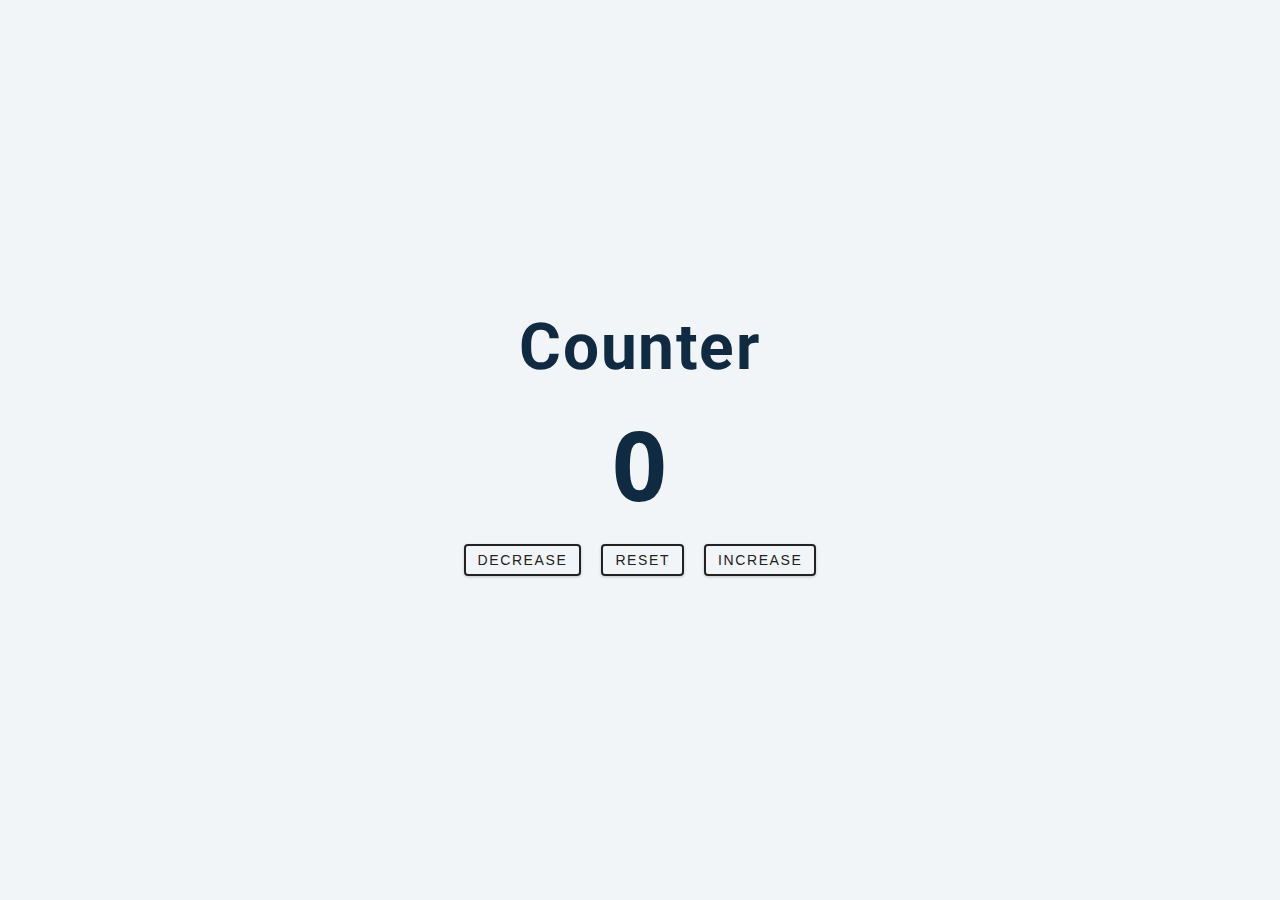
<file: index2.html>
<!DOCTYPE html>
<html lang="en">
  <head>
    <meta charset="UTF-8" />
    <meta name="viewport" content="width=device-width, initial-scale=1.0" />
    <title>Counter</title>

    <!-- styles -->
    <link rel="stylesheet" href="style2.css" />
  </head>
  <body>
    <main>
      <div class="container">
        <h1>counter</h1>
        <span id="value">0</span>
        <div class="button-container">
          <button class="btn decrease">decrease</button>
          <button class="btn reset">reset</button>
          <button class="btn increase">increase</button>
        </div>
      </div>
    </main>
    <!-- javascript -->
    <script src="index2.js"></script>
  </body>
</html>
</file>
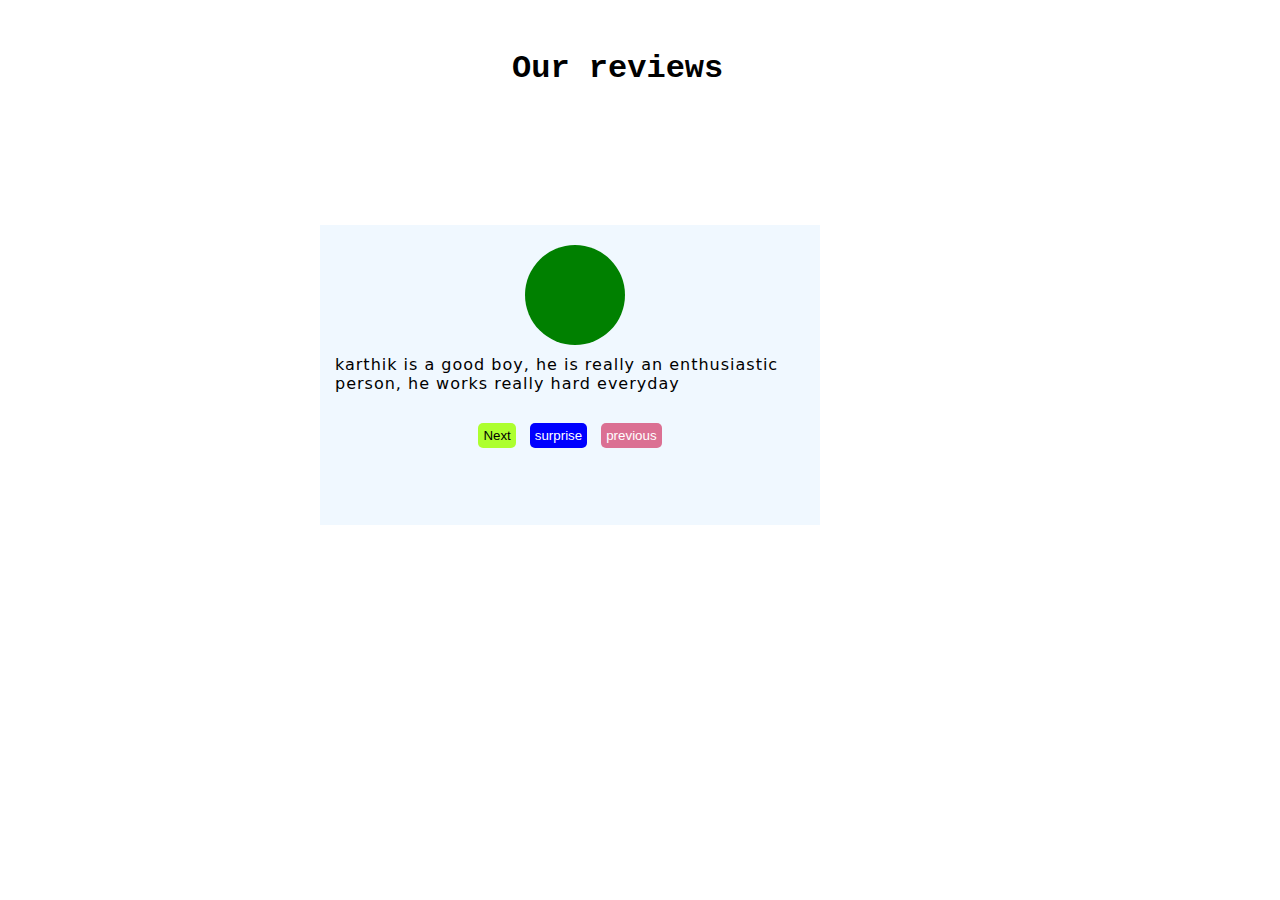
<file: index3.html>
<!DOCTYPE html>
<html lang="en">
<head>
    <meta charset="UTF-8">
    <meta http-equiv="X-UA-Compatible" content="IE=edge">
    <meta name="viewport" content="width=device-width, initial-scale=1.0">
    <link rel="stylesheet" href="style3.css">
    <title>Document</title>
</head>
<body>
    <main>
        <section class="container">
            <h1 class="heading">Our reviews</h1>
            <article class="reviews">
                <div class="color-container">
                    <div class="color" id="color"></div>
                </div>
                <div class="textcontainer">
                    <p class="para">Lorem ipsum dolor sit, amet consectetur adipisicing elit. Vitae neque aliquid veniam quae debitis voluptatibus deleniti deserunt. Cum ea ullam, facere esse exercitationem tempora aliquam neque magni reprehenderit perferendis animi!</p>
                </div>
                <div class="buttons">
                    <button id="next">Next</button>
                    <button id="surprise">surprise</button>
                    <button id="previous">previous</button>
                </div>
            </article>
        </section>
    </main>

<script src="script3.js"></script>
</body>
</html>
</file>
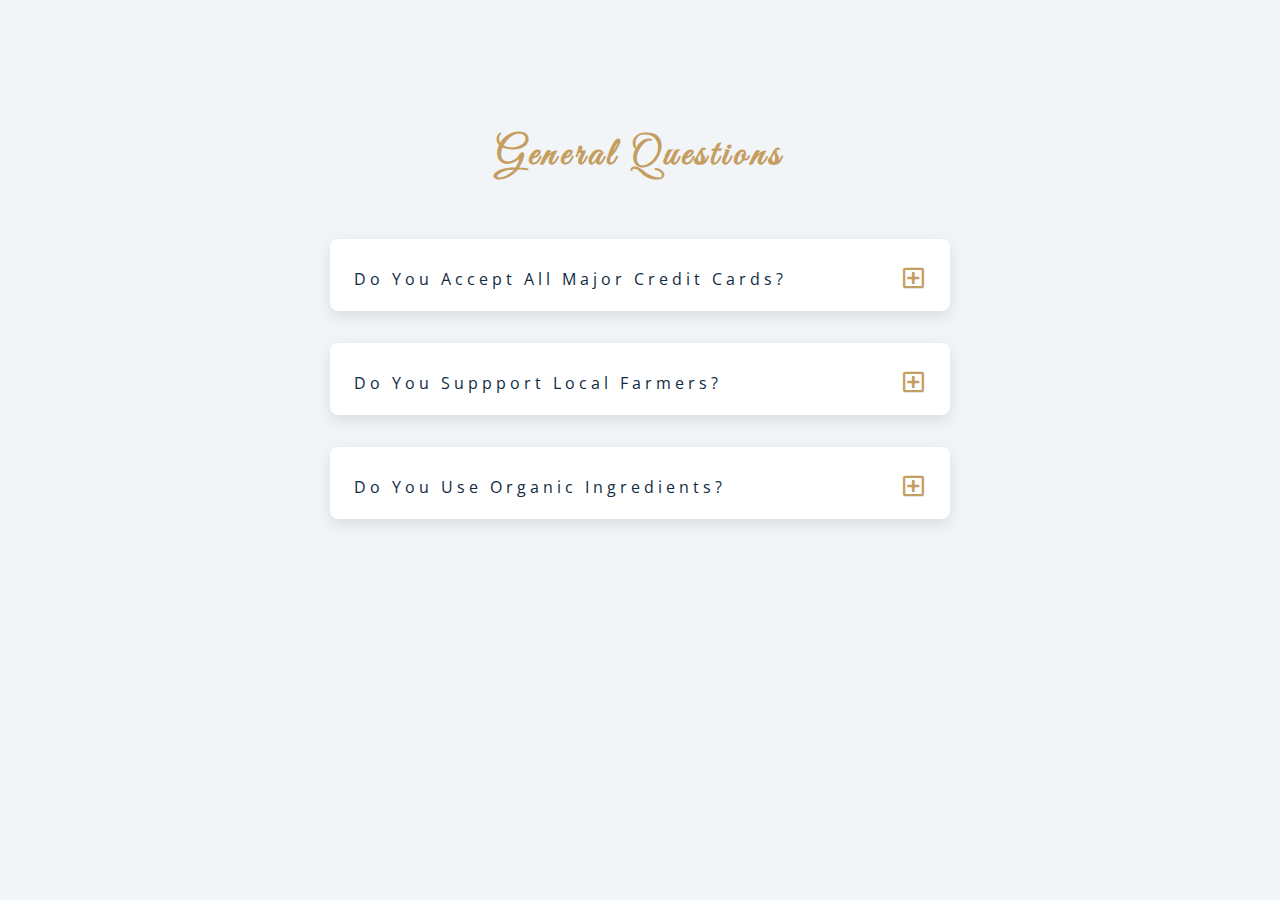
<file: index7.html>
<!DOCTYPE html>
<html lang="en">
  <head>
    <meta charset="UTF-8" />
    <meta name="viewport" content="width=device-width, initial-scale=1.0" />
    <title>Q & A</title>
    <!-- font-awesome -->
    <link rel="stylesheet" href="https://cdnjs.cloudflare.com/ajax/libs/font-awesome/5.14.0/css/all.min.css" />
    <!-- extra fonts -->
    <link
      href="https://fonts.googleapis.com/css?family=Great+Vibes&display=swap"
      rel="stylesheet"
    />
    <!-- styles -->
    <link rel="stylesheet" href="style7.css" />
  </head>
  <body>
      <section class="questions">
        <!-- title -->
        <div class="title">
          <h2>general questions</h2>
        </div>
        <!-- questions -->
        <div class="section-center">
          <!-- single question -->
          <article class="question">
            <!-- question title -->
            <div class="question-title">
              <p>do you accept all major credit cards?</p>
              <button type="button" class="question-btn">
                <span class="plus-icon">
                  <i class="far fa-plus-square"></i>
                </span>
                <span class="minus-icon">
                  <i class="far fa-minus-square"></i>
                </span>
              </button>
            </div>
            <!-- question text -->
            <div class="question-text">
              <p>
                Lorem ipsum dolor sit amet, consectetur adipisicing elit. Est
                dolore illo dolores quia nemo doloribus quaerat, magni numquam
                repellat reprehenderit.
              </p>
            </div>
          </article>
          <!-- end of single question -->
          <!-- single question -->
          <article class="question">
            <!-- question title -->
            <div class="question-title">
              <p>do you suppport local farmers?</p>
              <button type="button" class="question-btn">
                <span class="plus-icon">
                  <i class="far fa-plus-square"></i>
                </span>
                <span class="minus-icon">
                  <i class="far fa-minus-square"></i>
                </span>
              </button>
            </div>
            <!-- question text -->
            <div class="question-text">
              <p>
                Lorem ipsum dolor sit amet, consectetur adipisicing elit. Est
                dolore illo dolores quia nemo doloribus quaerat, magni numquam
                repellat reprehenderit.
              </p>
            </div>
          </article>
          <!-- end of single question -->
          <!-- single question -->
          <article class="question">
            <!-- question title -->
            <div class="question-title">
              <p>do you use organic ingredients?</p>
              <!-- button -->
              <button type="button" class="question-btn">
                <span class="plus-icon">
                  <i class="far fa-plus-square"></i>
                </span>
                <span class="minus-icon">
                  <i class="far fa-minus-square"></i>
                </span>
              </button>
            </div>
            <!-- question text -->
            <div class="question-text">
              <p>
                Lorem ipsum dolor sit amet, consectetur adipisicing elit. Est
                dolore illo dolores quia nemo doloribus quaerat, magni numquam
                repellat reprehenderit.
              </p>
            </div>
          </article>
          <!-- end of single question -->
      </section>
    </main>
    <!-- javascript -->
    <script src="script7.js"></script>
  </body>
</html>
</file>
<file: style2.css>
/*
=============== 
Fonts
===============
*/
@import url("https://fonts.googleapis.com/css?family=Open+Sans|Roboto:400,700&display=swap");

/*
=============== 
Variables
===============
*/

:root {
  /* dark shades of primary color*/
  --clr-primary-1: hsl(205, 86%, 17%);
  --clr-primary-2: hsl(205, 77%, 27%);
  --clr-primary-3: hsl(205, 72%, 37%);
  --clr-primary-4: hsl(205, 63%, 48%);
  /* primary/main color */
  --clr-primary-5: hsl(205, 78%, 60%);
  /* lighter shades of primary color */
  --clr-primary-6: hsl(205, 89%, 70%);
  --clr-primary-7: hsl(205, 90%, 76%);
  --clr-primary-8: hsl(205, 86%, 81%);
  --clr-primary-9: hsl(205, 90%, 88%);
  --clr-primary-10: hsl(205, 100%, 96%);
  /* darkest grey - used for headings */
  --clr-grey-1: hsl(209, 61%, 16%);
  --clr-grey-2: hsl(211, 39%, 23%);
  --clr-grey-3: hsl(209, 34%, 30%);
  --clr-grey-4: hsl(209, 28%, 39%);
  /* grey used for paragraphs */
  --clr-grey-5: hsl(210, 22%, 49%);
  --clr-grey-6: hsl(209, 23%, 60%);
  --clr-grey-7: hsl(211, 27%, 70%);
  --clr-grey-8: hsl(210, 31%, 80%);
  --clr-grey-9: hsl(212, 33%, 89%);
  --clr-grey-10: hsl(210, 36%, 96%);
  --clr-white: #fff;
  --clr-red-dark: hsl(360, 67%, 44%);
  --clr-red-light: hsl(360, 71%, 66%);
  --clr-green-dark: hsl(125, 67%, 44%);
  --clr-green-light: hsl(125, 71%, 66%);
  --clr-black: #222;
  --ff-primary: "Roboto", sans-serif;
  --ff-secondary: "Open Sans", sans-serif;
  --transition: all 0.3s linear;
  --spacing: 0.1rem;
  --radius: 0.25rem;
  --light-shadow: 0 5px 15px rgba(0, 0, 0, 0.1);
  --dark-shadow: 0 5px 15px rgba(0, 0, 0, 0.2);
  --max-width: 1170px;
  --fixed-width: 620px;
}
/*
=============== 
Global Styles
===============
*/

*,
::after,
::before {
  margin: 0;
  padding: 0;
  box-sizing: border-box;
}
body {
  font-family: var(--ff-secondary);
  background: var(--clr-grey-10);
  color: var(--clr-grey-1);
  line-height: 1.5;
  font-size: 0.875rem;
}
ul {
  list-style-type: none;
}
a {
  text-decoration: none;
}
h1,
h2,
h3,
h4 {
  letter-spacing: var(--spacing);
  text-transform: capitalize;
  line-height: 1.25;
  margin-bottom: 0.75rem;
  font-family: var(--ff-primary);
}
h1 {
  font-size: 3rem;
}
h2 {
  font-size: 2rem;
}
h3 {
  font-size: 1.25rem;
}
h4 {
  font-size: 0.875rem;
}
p {
  margin-bottom: 1.25rem;
  color: var(--clr-grey-5);
}
@media screen and (min-width: 800px) {
  h1 {
    font-size: 4rem;
  }
  h2 {
    font-size: 2.5rem;
  }
  h3 {
    font-size: 1.75rem;
  }
  h4 {
    font-size: 1rem;
  }
  body {
    font-size: 1rem;
  }
  h1,
  h2,
  h3,
  h4 {
    line-height: 1;
  }
}
/*  global classes */

/* section */
.section {
  padding: 5rem 0;
}

.section-center {
  width: 90vw;
  margin: 0 auto;
  max-width: 1170px;
}
@media screen and (min-width: 992px) {
  .section-center {
    width: 95vw;
  }
}
main {
  min-height: 100vh;
  display: grid;
  place-items: center;
}

/*
=============== 
Counter
===============
*/

main {
  min-height: 100vh;
  display: grid;
  place-items: center;
}
.container {
  text-align: center;
}
#value {
  font-size: 6rem;
  font-weight: bold;
}
.btn {
  text-transform: uppercase;
  background: transparent;
  color: var(--clr-black);
  padding: 0.375rem 0.75rem;
  letter-spacing: var(--spacing);
  display: inline-block;
  transition: var(--transition);
  font-size: 0.875rem;
  border: 2px solid var(--clr-black);
  cursor: pointer;
  box-shadow: 0 1px 3px rgba(0, 0, 0, 0.2);
  border-radius: var(--radius);
  margin: 0.5rem;
}
.btn:hover {
  color: var(--clr-white);
  background: var(--clr-black);
}
</file>
<file: style3.css>
*{
    margin: 0px;
    padding: 0px;
    box-sizing: border-box;
}
.reviews{
    background-color: aliceblue;
    padding: 20px 5px;
    height: 300px;
    width: 500px;
    position: absolute;
    top: 25%;
    left: 25%;
}
.heading{
    position: absolute;
    left: 40%;
    top: 50px;
    font-family: 'Courier New', Courier, monospace;
    transition-property: text-decoration;
    transition-delay: .3s;
    transition-duration: 1s;
    transition-timing-function: ease-in-out;
}
.heading:hover{
    background-image: linear-gradient(violet, pink);
}
.para{
    letter-spacing: 1px;
    margin: 10px;
    font-family: system-ui, -apple-system, BlinkMacSystemFont, 'Segoe UI', Roboto, Oxygen, Ubuntu, Cantarell, 'Open Sans', 'Helvetica Neue', sans-serif;
}
.buttons{
    position: relative;
    top: 20px;
    text-align: center;
}
#next{
    background-color: greenyellow;
    color: black;
    padding: 5px;
    border: 0px;
    border-radius: 5px;
    margin-right: 10px;
}
#surprise{
    background-color: blue;
    color: white;
    padding: 5px;
    border: 0px;
    border-radius: 5px;
    margin-right: 10px;
}
#previous{
    background-color: palevioletred;
    color: white;
    padding: 5px;
    border: 0px;
    border-radius: 5px;
}
.color{
    height: 100px;
    width: 100px;
    border-radius: 50%;
    background-color: white;
}
.color-container{
    width: 500px;
    height: 100px;
    display: flex;
    justify-content: center;
}
</file>
<file: style7.css>
/*
=============== 
Fonts
===============
*/
@import url("https://fonts.googleapis.com/css?family=Open+Sans|Roboto:400,700&display=swap");

/*
=============== 
Variables
===============
*/

:root {
  /* dark shades of primary color*/
  --clr-primary-1: hsl(205, 86%, 17%);
  --clr-primary-2: hsl(205, 77%, 27%);
  --clr-primary-3: hsl(205, 72%, 37%);
  --clr-primary-4: hsl(205, 63%, 48%);
  /* primary/main color */
  --clr-primary-5: #49a6e9;
  /* lighter shades of primary color */
  --clr-primary-6: hsl(205, 89%, 70%);
  --clr-primary-7: hsl(205, 90%, 76%);
  --clr-primary-8: hsl(205, 86%, 81%);
  --clr-primary-9: hsl(205, 90%, 88%);
  --clr-primary-10: hsl(205, 100%, 96%);
  /* darkest grey - used for headings */
  --clr-grey-1: hsl(209, 61%, 16%);
  --clr-grey-2: hsl(211, 39%, 23%);
  --clr-grey-3: hsl(209, 34%, 30%);
  --clr-grey-4: hsl(209, 28%, 39%);
  /* grey used for paragraphs */
  --clr-grey-5: hsl(210, 22%, 49%);
  --clr-grey-6: hsl(209, 23%, 60%);
  --clr-grey-7: hsl(211, 27%, 70%);
  --clr-grey-8: hsl(210, 31%, 80%);
  --clr-grey-9: hsl(212, 33%, 89%);
  --clr-grey-10: hsl(210, 36%, 96%);
  --clr-white: #fff;
  --clr-red-dark: hsl(360, 67%, 44%);
  --clr-red-light: hsl(360, 71%, 66%);
  --clr-green-dark: hsl(125, 67%, 44%);
  --clr-green-light: hsl(125, 71%, 66%);
  --clr-gold: #c59d5f;
  --clr-black: #222;
  --ff-primary: "Roboto", sans-serif;
  --ff-secondary: "Open Sans", sans-serif;
  --transition: all 0.3s linear;
  --spacing: 0.25rem;
  --radius: 0.5rem;
  --light-shadow: 0 5px 15px rgba(0, 0, 0, 0.1);
  --dark-shadow: 0 5px 15px rgba(0, 0, 0, 0.2);
  --max-width: 1170px;
  --fixed-width: 620px;
}
/*
=============== 
Global Styles
===============
*/

*,
::after,
::before {
  margin: 0;
  padding: 0;
  box-sizing: border-box;
}
body {
  font-family: var(--ff-secondary);
  background: var(--clr-grey-10);
  color: var(--clr-grey-1);
  line-height: 1.5;
  font-size: 0.875rem;
}
ul {
  list-style-type: none;
}
a {
  text-decoration: none;
}
img:not(.logo) {
  width: 100%;
}
img {
  display: block;
}

h1,
h2,
h3,
h4 {
  letter-spacing: var(--spacing);
  text-transform: capitalize;
  line-height: 1.25;
  margin-bottom: 0.75rem;
  font-family: var(--ff-primary);
}
h1 {
  font-size: 3rem;
}
h2 {
  font-size: 2rem;
}
h3 {
  font-size: 1.25rem;
}
h4 {
  font-size: 0.875rem;
}
p {
  margin-bottom: 1.25rem;
  color: var(--clr-grey-5);
}
@media screen and (min-width: 800px) {
  h1 {
    font-size: 4rem;
  }
  h2 {
    font-size: 2.5rem;
  }
  h3 {
    font-size: 1.75rem;
  }
  h4 {
    font-size: 1rem;
  }
  body {
    font-size: 1rem;
  }
  h1,
  h2,
  h3,
  h4 {
    line-height: 1;
  }
}
/*  global classes */

.btn {
  text-transform: uppercase;
  background: transparent;
  color: var(--clr-black);
  padding: 0.375rem 0.75rem;
  letter-spacing: var(--spacing);
  display: inline-block;
  transition: var(--transition);
  font-size: 0.875rem;
  border: 2px solid var(--clr-black);
  cursor: pointer;
  box-shadow: 0 1px 3px rgba(0, 0, 0, 0.2);
  border-radius: var(--radius);
}
.btn:hover {
  color: var(--clr-white);
  background: var(--clr-black);
}
/* section */
.section {
  padding: 5rem 0;
}

.section-center {
  width: 90vw;
  margin: 0 auto;
  max-width: 1170px;
}
@media screen and (min-width: 992px) {
  .section-center {
    width: 95vw;
  }
}
main {
  min-height: 100vh;
  display: grid;
  place-items: center;
}
/*
=============== 
Questions
===============
*/
.title {
  margin-top: 15vh;
  margin-bottom: 4rem;
}
.title h2 {
  color: var(--clr-gold);
  font-family: "Great Vibes", cursive;
  text-align: center;
}
.section-center {
  max-width: var(--fixed-width);
}
.question {
  background: var(--clr-white);
  border-radius: var(--radius);
  box-shadow: var(--light-shadow);
  padding: 1.5rem 1.5rem 0 1.5rem;
  margin-bottom: 2rem;
}
.question-title {
  display: flex;
  justify-content: space-between;
  align-items: center;
  text-transform: capitalize;
  padding-bottom: 1rem;
}

.question-title p {
  margin-bottom: 0;
  letter-spacing: var(--spacing);
  color: var(--clr-grey-1);
}
.question-btn {
  font-size: 1.5rem;
  background: transparent;
  border-color: transparent;
  cursor: pointer;
  color: var(--clr-gold);
  transition: var(--transition);
}
.question-btn:hover {
  transform: rotate(90deg);
}
.question-text {
  padding: 1rem 0 1.5rem 0;
  border-top: 1px solid rgba(0, 0, 0, 0.2);
}
.question-text p {
  margin-bottom: 0;
}
/* hide text */
.question-text {
  display: none;
}
.show-text .question-text {
  display: block;
}
.minus-icon {
  display: none;
}
.show-text .minus-icon {
  display: inline;
}
.show-text .plus-icon {
  display: none;
}
</file>
